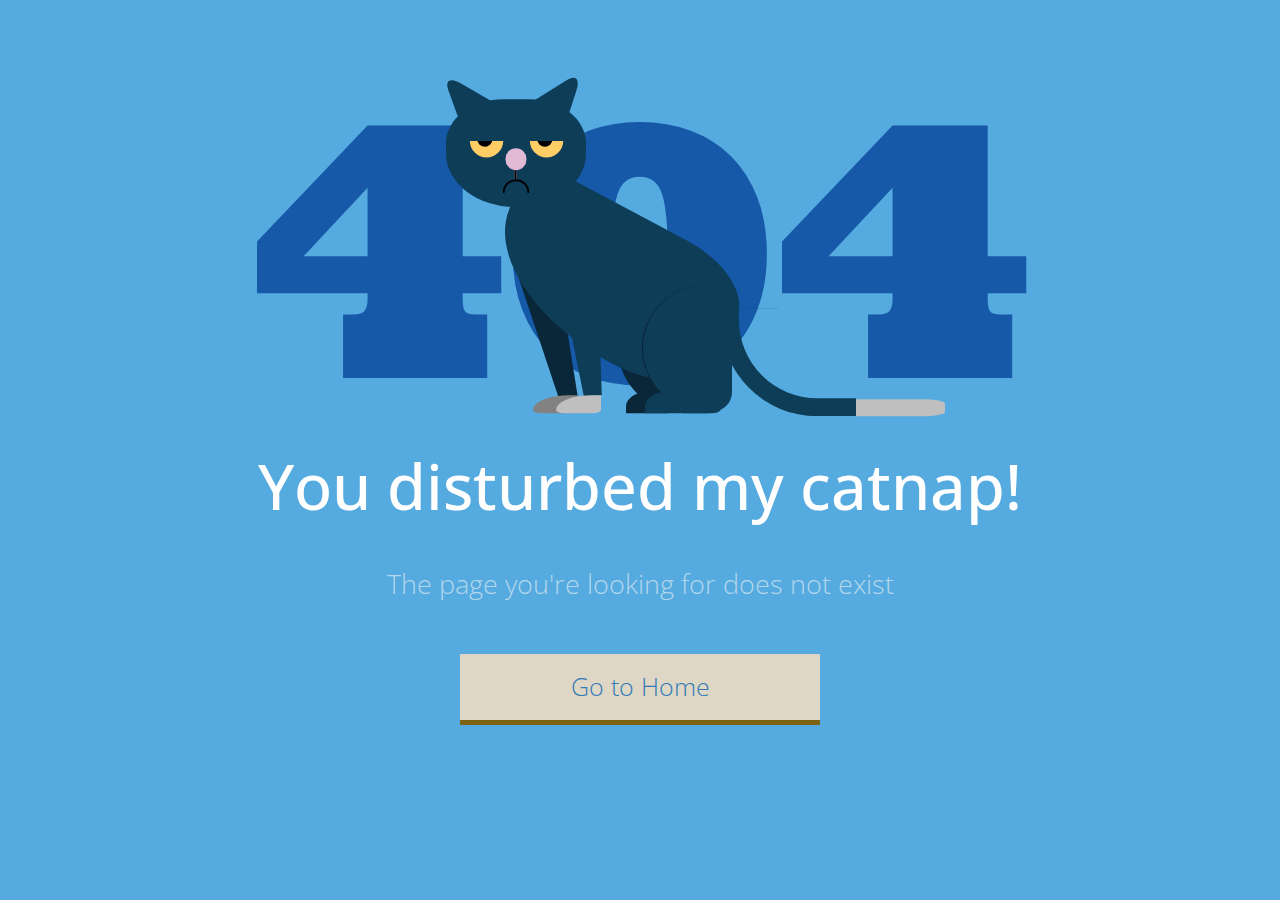
<file: index404.html>
<!DOCTYPE html>
<html lang="en">
  <head>
    <meta charset="utf-8">
    <meta name="viewport" content="width=device-width, initial-scale=1.0">
    <meta name="description" content="">
    <meta name="author" content="Pankaj Taneja">

    <title>404 Cat</title>
	
	<!-- Fonts -->
	<link href='http://fonts.googleapis.com/css?family=Open+Sans:400,700,600' rel='stylesheet' type='text/css'>
	<link href='http://fonts.googleapis.com/css?family=Roboto:400,900,300,700' rel='stylesheet' type='text/css'>
    <link href='http://fonts.googleapis.com/css?family=Ultra' rel='stylesheet' type='text/css'>
	
	<!-- Latest compiled and minified Bootstrap CSS -->
	<link rel="stylesheet" href="https://maxcdn.bootstrapcdn.com/bootstrap/3.3.5/css/bootstrap.min.css">

    <!-- Core CSS -->
	<link href="css/custom.css" rel="stylesheet">
	


    


  </head>
	<body class="blue-bg">		  
		  <div class="col-md-12" style="top:48vmin">
			<div class="meow">
				<div class="cat">
						<div class="cat-inner">								
						</div>
						<div class="cat-head">
						   <div class="cat-ear"></div>
						   <div class="cat-ear2"></div>
						   <div class="cat-nose"></div>
						   <div class="cat-mouth"><div class="cat-meow"></div></div>
						   	<div class="cateye">
								<div class="cateye inner"></div>
								<div class="cateye inner inner-2"></div>
								<div class="cateyelid top"></div>
								<div class="cateyelid bottom"></div>
							</div>
							<div class="cateye2">
								<div class="cateye inner"></div>
								<div class="cateye inner inner-2"></div>
								<div class="cateyelid top"></div>
								<div class="cateyelid bottom"></div>
							</div>
						</div>
						<div class="cat-leg"></div>
						<div class="cat-foot"></div>	
						<div class="cat-leg-front"></div>
						<div class="cat-foot-front"></div>		
						<div class="cat-hind-leg"></div>
						<div class="cat-hind-leg-top"></div>				
						<div class="cat-hind-foot"></div>
						<div class="cat-hind-paw"></div>
						<div class="cat-hind-leg2"></div>
						<div class="cat-hind-leg-top2"></div>						
						<div class="cat-hind-foot2"></div>
						<div class="cat-hind-paw2"></div>
						<div class="cat-tail"></div>	
						<div class="cat-tail-end"></div>						
			</div>
				<h1>404</h1>	
			</div>
		  </div>
		  <div class="col-md-12">
			<div class="message">	
			<h2>You disturbed my catnap!</h2>
			<p>The page you're looking for does not exist</p><br>
			<div class="btndiv"><div class="btnpop"><a href="index.php">Go to Home</a></div></div>	
			</div>	
		  </div>	

	</body>
</html>
</file>
<file: css/custom.css>
body {
    font-family: 'Open Sans',Helvetica,Arial,sans-serif !important;
    font-weight: lighter; 

}

/*=====================================================
=            Media Queries for meow          =
=====================================================*/
@media only screen and (max-width : 2200px) {

.message {
    top: 45vmin;
}	

.message  h2{
  font-size: 7vmin;
}

.meow-background {
  width: 50%;
}

.dogmenu li {
  float: left;
}

}


@media only screen and (max-width : 900px) {

.message {
    top: 47vmin;
}	


.message  h2{
  font-size: 5.5vmin;
}

.meow {
  left: 32%;
  top: 40%;
}

.meow-background {
  width: 100%;
}

.dogmenu li {
  float: none;
}

.dogmenu a {
  display: none;
  font: bold 10px sans-serif;
  }

}

@media only screen and (max-width : 480px) {

.message {
    top: 65 vmin;
}	


.message  h1{
  margin-top: vmin;
  font-size: 20vmin;
}

.message  h2{
  font-size: 7vmin;
}

.meow {
  left: 27%;
  top:40%;
}

.meow-background {
  width: 100%;
}

.dogmenu li {
  float: none;
}

.dogmenu a {
  display: none;
  font: bold 10px sans-serif;
  }

}

.blue-bg {

	background-color: #55AADF;
	overflow:hidden;
	
}

.message {
    text-align: center;
    position: absolute;
    left: 50%;
	-webkit-transform: translateX(-50%);
    -moz-transform: translateX(-50%);
    -o-transform: translateX(-50%);
    -ms-transform:translateX(-50%);
    transform: translateX(-50%);
	width: 100%;
}

.message  h1{
  font-family: ultra;
  color: #F8DC93;
  margin-bottom: -7vmin;
}

.message  h2{
  color: #FFF;
  font-weight: 500;
  margin-bottom: 5vmin;
  margin-top: 5vmin;

}

.message  p {
  font-size: 3vmin;
  color: #B3D6EC;
}

 /* CAT */
 
.cat {

    height: 16vmin;
    width: 30vmin;
    position: absolute;
    left: 50%;
	-webkit-transform: translateY(-70%) translateX(-50%);
    -moz-transform: translateY(-70%) translateX(-50%);
    -o-transform: translateY(-70%) translateX(-50%);
    -ms-transform:translateY(-70%) translateX(-50%);
    transform: translateY(-70%) translateX(-50%);
    border-radius: 5% 32% 15% 65%;
    top: -17vmin;
	z-index:10;
	
}	

.cat-inner {

    height: 16vmin;
    width: 28vmin;
    background-color: #0E3D58;
    position: absolute;
		-webkit-transform: translateY(-70%) translateX(-50%) rotate(28deg);
    -moz-transform: translateY(-70%) translateX(-50%) rotate(28deg);
    -o-transform: translateY(-70%) translateX(-50%) rotate(28deg);
    -ms-transform:translateY(-70%) translateX(-50%) rotate(28deg);
    transform: translateY(-70%) translateX(-50%) rotate(28deg);
    border-radius: 5% 32% 35% 65%;
    left: 48%;
    bottom: -70%;
    transform-origin: 20% 30%;
    transition: .4s ease-in-out;
	
}	

.cat:hover .cat-inner {

    height: 16vmin;
    width: 28vmin;
    background-color: #0E3D58;
    position: absolute;
	-webkit-transform: translateY(-70%) translateX(-50%) rotate(0deg);
    -moz-transform: translateY(-70%) translateX(-50%) rotate(0deg);
    -o-transform: translateY(-70%) translateX(-50%) rotate(0deg);
    -ms-transform:translateY(-70%) translateX(-50%) rotate(0deg);
    transform: translateY(-70%) translateX(-50%) rotate(0deg);
    border-radius: 5% 32% 35% 65%;
    left: 46%;
    bottom: -70%;
    transform-origin: 20% 30%;
    transition: .4s ease-in-out;
	
}	


.cat-head {
    position: absolute;
    height: 75%;
    width: 52%;
    background-color: #0E3D58;
    left: -22%;
    top: -55%;
    border-radius: 45% 45% 55% 55%;
}

.cat-ear {
    position: absolute;
    background-color: #0E3D58;
    text-align: left;
    left: 24%;
    top: 3%;
	-webkit-transform: rotate(30deg) skewX(-30deg) scale(1,.566);
    -moz-transform: rotate(30deg) skewX(-30deg) scale(1,.566);
    -o-transform: rotate(30deg) skewX(-30deg) scale(1,.566);
    -ms-transform:rotate(30deg) skewX(-30deg) scale(1,.566);
	transform: rotate(30deg) skewX(-30deg) scale(1,.566);
	-webkit-animation: cattwitch 5s ease-in-out 2s infinite;
    animation: cattwitch 5s ease-in-out 2s infinite;
	transition: .4s ease-in-out;
}
.cat-ear:before,
.cat-ear:after {
	content: '';
	position: absolute;
	background-color: inherit;
}
.cat-ear,
.cat-ear:before,
.cat-ear:after {
	width:  8vmin;
	height: 8vmin;
	border-top-right-radius: 30%;
}

.cat-ear:before {
	-webkit-transform: rotate(-135deg) skewX(-45deg) scale(1.414,.707) translate(0,-50%);
    -moz-transform: rotate(-135deg) skewX(-45deg) scale(1.414,.707) translate(0,-50%);
    -o-transform: rotate(-135deg) skewX(-45deg) scale(1.414,.707) translate(0,-50%);
    -ms-transform:rotate(-135deg) skewX(-45deg) scale(1.414,.707) translate(0,-50%);
	transform: rotate(-135deg) skewX(-45deg) scale(1.414,.707) translate(0,-50%);
}
.cat-ear:after {
	-webkit-transform: rotate(135deg) skewY(-45deg) scale(.707,1.414) translate(50%);
    -moz-transform: rotate(135deg) skewY(-45deg) scale(.707,1.414) translate(50%);
    -o-transform: rotate(135deg) skewY(-45deg) scale(.707,1.414) translate(50%);
    -ms-transform:rotate(135deg) skewY(-45deg) scale(.707,1.414) translate(50%);
	transform: rotate(135deg) skewY(-45deg) scale(.707,1.414) translate(50%);
}

.cat-ear2 {
	position: absolute;
    background-color: #0E3D58;
    text-align: left;
    left: 37%;
    top: 19%;
	-webkit-transform: rotate(108deg) skewX(-30deg) scale(1,.566);	
    -moz-transform: rotate(108deg) skewX(-30deg) scale(1,.566);	
    -o-transform: rotate(108deg) skewX(-30deg) scale(1,.566);	
    -ms-transform:rotate(108deg) skewX(-30deg) scale(1,.566);	
    transform: rotate(108deg) skewX(-30deg) scale(1,.566);	
	transition: .2s ease-in-out;
}
.cat-ear2:before,
.cat-ear2:after {
	content: '';
	position: absolute;
	background-color: inherit;
}
.cat-ear2,
.cat-ear2:before,
.cat-ear2:after {
	width:  8vmin;
	height: 8vmin;
	border-top-right-radius: 30%;
}

.cat-ear2:before {
	-webkit-transform: rotate(-135deg) skewX(-45deg) scale(1.414,.707) translate(0,-50%);
    -moz-transform: rotate(-135deg) skewX(-45deg) scale(1.414,.707) translate(0,-50%);
    -o-transform: rotate(-135deg) skewX(-45deg) scale(1.414,.707) translate(0,-50%);
    -ms-transform:rotate(-135deg) skewX(-45deg) scale(1.414,.707) translate(0,-50%);
	transform: rotate(-135deg) skewX(-45deg) scale(1.414,.707) translate(0,-50%);
}
.cat-ear2:after {
	-webkit-transform: rotate(135deg) skewY(-45deg) scale(.707,1.414) translate(50%);
    -moz-transform: rotate(135deg) skewY(-45deg) scale(.707,1.414) translate(50%);
    -o-transform: rotate(135deg) skewY(-45deg) scale(.707,1.414) translate(50%);
    -ms-transform:rotate(135deg) skewY(-45deg) scale(.707,1.414) translate(50%);
	transform: rotate(135deg) skewY(-45deg) scale(.707,1.414) translate(50%);
}

.cat-nose {
    position: absolute;
    background-color: #E2BAD6;
    width: 15%;
    height: 20%;
    border-radius: 50%;
    left: 50%;
	-webkit-transform: translateX(-50%);
    -moz-transform: translateX(-50%);
    -o-transform: translateX(-50%);
    -ms-transform: translateX(-50%);
    transform: translateX(-50%);
    top: 46%;
}

.cat-nose:after {
	content: "";
    position: absolute;
    background-color: #E2BAD6;
    width: 0vmin;
    height: 1vmin;
    border: 1px solid #000;
    left: 50%;
	-webkit-transform: translateX(-50%);
    -moz-transform: translateX(-50%);
    -o-transform: translateX(-50%);
    -ms-transform: translateX(-50%);
    transform: translateX(-50%);
    top: 100%;
}

.cat-mouth {
	background-color: transparent;
	border-top: .3vmin solid #000;
    border-right: .3vmin solid #000;
    border-left: .3vmin solid #000;
    height: 1.5vmin;
    width: 3vmin;
    -moz-border-radius: 150px 0px 150px 0px;
    border-radius: 4vmin 4vmin 0px 0px;
    position: absolute;
    bottom: 13%;
    left: 50%;
	-webkit-transform: translateX(-50%);
    -moz-transform: translateX(-50%);
    -o-transform: translateX(-50%);
    -ms-transform: translateX(-50%);
    transform: translateX(-50%);
	overflow:hidden;
}

.cat-meow {
	background-color: #000;
    border-top: 2px solid #000;
    border-right: 2px solid #000;
    border-left: 2px solid #000;
    height: 1.5vmin;
    width: 3vmin;
    -moz-border-radius: 150px 0px 150px 0px;
    border-radius: 4vmin 4vmin 0px 0px;
    position: absolute;
	bottom:120%;
    left: 50%;
	-webkit-transform: translateX(-50%);
    -moz-transform: translateX(-50%);
    -o-transform: translateX(-50%);
    -ms-transform: translateX(-50%);
    transform: translateX(-50%);
	transition: .4s ease-in-out;
}

.cat:hover .cat-meow {
 -webkit-animation: meow 1s ease-in-out 6s 1;
  animation: meow 1s ease-in-out 6s 1;
}

.cat-leg {
	border-top: 18vmin solid #092738;
    border-left: 3vmin solid transparent;
    height: 0;
    width: 5vmin;
	-webkit-transform: rotate(-9deg);
    -moz-transform: rotate(-9deg);
    -o-transform: rotate(-9deg);
    -ms-transform: rotate(-9deg);
    transform: rotate(-9deg);
    position: absolute;
    top: 45%;
    left: 6%;
    z-index: -1;	
}

.cat-foot {
	height: 2vmin;
    width: 5vmin;
    background-color: #828282;
    position: absolute;
    bottom: -63%;
    left: 10.5%;
    border-radius: 90% 0% 20% 20%;
}

.cat-leg-front {
    border-top: 18vmin solid #0E3D58;
    border-left: 3vmin solid transparent;
    height: 0;
    width: 5vmin;
	-webkit-transform: rotate(-2deg);
    -moz-transform: rotate(-2deg);
    -o-transform: rotate(-2deg);
    -ms-transform: rotate(-2deg);
    transform: rotate(-2deg);
    position: absolute;
    top: 39%;
    left: 18%;
    z-index: -1;
}

.cat-foot-front {
	height: 2vmin;
    width: 5vmin;
    background-color: #BFBFBF;
    position: absolute;
    bottom: -63%;
    left: 19%;
    border-radius: 90% 0% 20% 20%;
}

.cat-hind-leg {
    height: 14vmin;
    width: 10vmin;
    border-radius: 10vmin 0 3vmin 10vmin;
    position: absolute;
    background-color: #0E3D58;
    border-left: 1px solid #092738;
    right: 16%;
    bottom: -62%;
    transition: .4s ease-in-out;
}

.cat-hind-leg2 {
    height: 14vmin;
    width: 10vmin;
    border-radius: 10vmin 0 3vmin 10vmin;
    position: absolute;
    background-color: #092738;
    border-left: 1px solid #092738;
    right: 25%;
    bottom: -62%;
    transition: .4s ease-in-out;
    z-index: -1;
}

.cat-hind-foot {
	height: 2.5vmin;
    width: 5vmin;
    position: absolute;
    background-color: #0E3D58;
    border-radius: 30% 20% 20% 30%;
    right: 20%;
    bottom: -63%;
    transform-origin: 0% 0%;
    transition: .4s ease-in-out;
}

.cat-hind-foot2 {
	height: 2.5vmin;
    width: 5vmin;
    position: absolute;
    background-color: #0E3D58;
    border-radius: 30% 20% 20% 30%;
    right: 22%;
    bottom: -63%;
    transform-origin: 0% 0%;
    transition: .4s ease-in-out;
	z-index:-1;
}

.cat-hind-paw {
    height: 2.5vmin;
    width: 4.7vmin;
    position: absolute;
    background-color: #0E3D58;
    border-radius: 70% 0% 0% 0%;
    right: 32.5%;
    bottom: -63%;
}

.cat-hind-paw2 {
height: 2.5vmin;
    width: 4.7vmin;
    position: absolute;
    background-color: #092738;
    border-radius: 70% 0% 0% 0%;
    right: 39.5%;
    bottom: -63%;
    z-index: -1;
}
 
.cat-hind-leg-top {
    border-top: 9vmin solid #0E3D58;
    border-left: 3vmin solid transparent;
    height: 0;
    width: 5vmin;
	-webkit-transform: rotate(-20deg);
    -moz-transform: rotate(-20deg);
    -o-transform: rotate(-20deg);
    -ms-transform: rotate(-20deg);
    transform: rotate(-20deg);
    position: absolute;
    top: 109%;
    right: 24%;
    z-index: 5;
	transition: .4s ease-in-out;
}

.cat-hind-leg-top2 {
    border-top: 9vmin solid #092738;
    border-left: 3vmin solid transparent;
    height: 0;
    width: 5vmin;
	-webkit-transform: rotate(-20deg);
    -moz-transform: rotate(-20deg);
    -o-transform: rotate(-20deg);
    -ms-transform: rotate(-20deg);
    transform: rotate(-20deg);
    position: absolute;
    top: 109%;
    right: 30%;
    z-index: -1;
	transition: .4s ease-in-out;
}

.cat:hover .cat-hind-leg {

    height: 15vmin;
    width: 10vmin;
    border-radius: 10vmin 4vmin 0 10vmin;
    position: absolute;
    background-color: #0E3D58;
    border-left: 1px solid #092738;
	-webkit-transform: rotate(24deg);
    -moz-transform: rotate(24deg);
    -o-transform: rotate(24deg);
    -ms-transform: rotate(24deg);
    transform: rotate(24deg);
    right: 6%;
    bottom: -7%;
    transform-origin: 20% 30%;
	
	
}	

.cat:hover .cat-hind-leg2 {
    height: 15vmin;
    width: 10vmin;
    border-radius: 10vmin 4vmin 0 10vmin;
    position: absolute;
    background-color: #092738;
    border-left: 1px solid #092738;
	-webkit-transform: rotate(24deg);
    -moz-transform: rotate(24deg);
    -o-transform: rotate(24deg);
    -ms-transform: rotate(24deg);
    transform: rotate(24deg);
    right: 15%;
    bottom: -7%;
    transform-origin: 20% 30%;
	
}	

.cat:hover .cat-hind-foot {

    height: 2.7vmin;
    width: 7vmin;
    position: absolute;
    background-color: #0E3D58;
    border-radius: 0% 0% 0% 0%;
    right: 15%;
    bottom: -66%;
	-webkit-transform: rotate(-38deg);
    -moz-transform: rotate(-38deg);
    -o-transform: rotate(-38deg);
    -ms-transform: rotate(-38deg);
    transform: rotate(-38deg);
	
}	

.cat:hover .cat-hind-foot2 {

    height: 2.7vmin;
    width: 7vmin;
    position: absolute;
    background-color: #092738;
    border-radius: 0% 0% 0% 0%;
    right: 22%;
    bottom: -66%;
	-webkit-transform: rotate(-38deg);
    -moz-transform: rotate(-38deg);
    -o-transform: rotate(-38deg);
    -ms-transform: rotate(-38deg);
    transform: rotate(-38deg);
	z-index:-1;
	
	
}	

.cat:hover .cat-hind-leg-top {
	border-top: 9vmin solid #0E3D58;
    border-left: 3vmin solid transparent;
    height: 0;
    width: 5vmin;
	-webkit-transform: rotate(-27deg);
    -moz-transform: rotate(-27deg);
    -o-transform: rotate(-27deg);
    -ms-transform: rotate(-27deg);
    transform: rotate(-27deg);
    position: absolute;
    top: 89%;
    right: 19%;
    z-index: 5;
}

.cat:hover .cat-hind-leg-top2 {
	border-top: 9vmin solid #092738;
    border-left: 3vmin solid transparent;
    height: 0;
    width: 5vmin;
	-webkit-transform: rotate(-27deg);
    -moz-transform: rotate(-27deg);
    -o-transform: rotate(-27deg);
    -ms-transform: rotate(-27deg);
    transform: rotate(-27deg);
    position: absolute;
    top: 89%;
    right: 23%;
    z-index: -1;
}

.cat-tail {

    background-color: transparent;
    height: 12vmin;
    width: 15vmin;
    -moz-border-radius: 2vmin 0 0 16vmin;
    border-left: 2vmin solid #0E3D58;
    border-bottom: 2vmin solid #0E3D58;
    border-radius: 2vmin 0 0 16vmin;
    transform-origin: 100% 0%;
    -webkit-transform: rotate(0deg);
    -moz-transform: rotate(0deg);
    -o-transform: rotate(0deg);
    -ms-transform: rotate(0deg);
    transform: rotate(0deg);
    right: -30%;
    bottom: -65%;
    position: absolute;
    z-index: 1;
    -webkit-transition: .4s ease-in-out;
    -moz-transition: .4s ease-in-out;
    -o-transition: .4s ease-in-out;
    transition: .4s ease-in-out;

}

.cat:hover .cat-tail {
	background-color: transparent;
    height: 20vmin;
    width: 9vmin;
    -moz-border-radius: 2vmin 0 0 16vmin;
    border-left: 2vmin solid #0E3D58;
    border-bottom: 2vmin solid #0E3D58;
    border-radius: 2vmin 0 0 16vmin;
    transform-origin: 100% 0%;
    -webkit-transform: rotate(0deg);
    -moz-transform: rotate(0deg);
    -o-transform: rotate(0deg);
    -ms-transform: rotate(0deg);
    transform: rotate(0deg);
    right: -18%;
    bottom: -65%;
    position: absolute;
    z-index: 1;
    -webkit-transition: .4s ease-in-out;
    -moz-transition: .4s ease-in-out;
    -o-transition: .4s ease-in-out;
    transition: .4s ease-in-out;
}

.cat-tail-end {
	width: 10vmin;
    height: 1.9vmin;
    position: absolute;
    bottom: -65%;
    right: -63%;
    background-color: #BFBFBF;
    border-radius: 0% 25% 25% 0%;
    transition: .4s ease-in-out;
}

.cat:hover .cat-tail-end {
    width: 10vmin;
    height: 1.9vmin;
    position: absolute;
    bottom: -65%;
    right: -51%;
    background-color: #BFBFBF;
    border-radius: 0% 25% 25% 0%;
    transition: .4s ease-in-out;
}

  
.cateye {
	position: absolute;
    overflow: hidden;
    width: 9vmin;
    height: 9vmin;
    border-radius: 50%;
    transform: scale(.65);
    bottom: 24.2%;
}

.cateye2 {
	position: absolute;
    overflow: hidden;
    width: 9vmin;
    height: 9vmin;
    border-radius: 50%;
    transform: scale(.65);
    bottom: 24.2%;
    left: 43%;
}

.cateye.inner {
  position: absolute;
  background: #FFCD66;
  padding: 0;
  width: auto;
  height: auto;
  border: none;
  margin: 0;
  left: 1%;
  right: 1%;
  bottom: 1%;
  top: 1%;
  transition: .4s ease-in-out;
}

.cateye.inner-2 {
  left: 25%;
  right: 25%;
  bottom: 25%;
  top: 25%;
  background: #000;
  transition: .4s ease-in-out;
  height:4vmin;
  width:4vmin;
}

.cat:hover .cateye.inner-2 {
  height:2vmin;
  width:2vmin;
  left: 40%; 
  top:40%;
  -webkit-animation: cateyes 6s ease-in-out 1;
  animation: cateyes 6s ease-in-out 1;
}

.cateyelid {
  position: absolute;
  height: 50%;
  left: 0;
  right: 0;
  background: #0E3D58;
  transition: margin 0.15s ease;
}

.cateyelid.top {
  display:block;
  top: 0;
  border-radius: 200px 200px 0 0;
}

.cateyelid.bottom {
    display: block;
    bottom: 0;
    border-radius: 0 0 200px 200px;
    margin-bottom: -50%;
    -webkit-animation: catblink 4s ease-in-out 2s infinite;
    animation: catblink 4s ease-in-out 2s infinite;
}

/* The animation code */

@keyframes catblink {
0% {margin-bottom: -50%;}
3% {margin-bottom: 0%;}
6% {margin-bottom: -50%;}
100% {margin-bottom: -50%;}
}

@-webkit-keyframes catblink {
0% {margin-bottom: -50%;}
3% {margin-bottom: 0%;}
6% {margin-bottom: -50%;}
100% {margin-bottom: -50%;}
}

@keyframes cattwitch {
0% { -webkit-transform: rotate(30deg) skewX(-30deg) scale(1,.566);
    -moz-transform: rotate(30deg) skewX(-30deg) scale(1,.566);
    -o-transform: rotate(30deg) skewX(-30deg) scale(1,.566);
    -ms-transform: rotate(30deg) skewX(-30deg) scale(1,.566);
	transform:rotate(30deg) skewX(-30deg) scale(1,.566);}
2% {-webkit-transform: rotate(20deg) skewX(-30deg) scale(1,.566);
    -moz-transform: rotate(20deg) skewX(-30deg) scale(1,.566);
    -o-transform: rotate(20deg) skewX(-30deg) scale(1,.566);
    -ms-transform: rotate(20deg) skewX(-30deg) scale(1,.566);
    transform:rotate(20deg) skewX(-30deg) scale(1,.566);}
4% { -webkit-transform: rotate(30deg) skewX(-30deg) scale(1,.566);
    -moz-transform: rotate(30deg) skewX(-30deg) scale(1,.566);
    -o-transform: rotate(30deg) skewX(-30deg) scale(1,.566);
    -ms-transform: rotate(30deg) skewX(-30deg) scale(1,.566);
   transform:rotate(30deg) skewX(-30deg) scale(1,.566);}
50% { -webkit-transform: rotate(30deg) skewX(-30deg) scale(1,.566);
    -moz-transform: rotate(30deg) skewX(-30deg) scale(1,.566);
    -o-transform: rotate(30deg) skewX(-30deg) scale(1,.566);
    -ms-transform: rotate(30deg) skewX(-30deg) scale(1,.566);
   transform:rotate(30deg) skewX(-30deg) scale(1,.566);}
100% { -webkit-transform: rotate(30deg) skewX(-30deg) scale(1,.566);
    -moz-transform: rotate(30deg) skewX(-30deg) scale(1,.566);
    -o-transform: rotate(30deg) skewX(-30deg) scale(1,.566);
    -ms-transform: rotate(30deg) skewX(-30deg) scale(1,.566);
   transform:rotate(30deg) skewX(-30deg) scale(1,.566);}
}

@-webkit-keyframes cattwitch {
0% { -webkit-transform: rotate(30deg) skewX(-30deg) scale(1,.566);
    -moz-transform: rotate(30deg) skewX(-30deg) scale(1,.566);
    -o-transform: rotate(30deg) skewX(-30deg) scale(1,.566);
    -ms-transform: rotate(30deg) skewX(-30deg) scale(1,.566);
	transform:rotate(30deg) skewX(-30deg) scale(1,.566);}
2% {-webkit-transform: rotate(20deg) skewX(-30deg) scale(1,.566);
    -moz-transform: rotate(20deg) skewX(-30deg) scale(1,.566);
    -o-transform: rotate(20deg) skewX(-30deg) scale(1,.566);
    -ms-transform: rotate(20deg) skewX(-30deg) scale(1,.566);
    transform:rotate(20deg) skewX(-30deg) scale(1,.566);}
4% { -webkit-transform: rotate(30deg) skewX(-30deg) scale(1,.566);
    -moz-transform: rotate(30deg) skewX(-30deg) scale(1,.566);
    -o-transform: rotate(30deg) skewX(-30deg) scale(1,.566);
    -ms-transform: rotate(30deg) skewX(-30deg) scale(1,.566);
   transform:rotate(30deg) skewX(-30deg) scale(1,.566);}
50% { -webkit-transform: rotate(30deg) skewX(-30deg) scale(1,.566);
    -moz-transform: rotate(30deg) skewX(-30deg) scale(1,.566);
    -o-transform: rotate(30deg) skewX(-30deg) scale(1,.566);
    -ms-transform: rotate(30deg) skewX(-30deg) scale(1,.566);
   transform:rotate(30deg) skewX(-30deg) scale(1,.566);}
100% { -webkit-transform: rotate(30deg) skewX(-30deg) scale(1,.566);
    -moz-transform: rotate(30deg) skewX(-30deg) scale(1,.566);
    -o-transform: rotate(30deg) skewX(-30deg) scale(1,.566);
    -ms-transform: rotate(30deg) skewX(-30deg) scale(1,.566);
   transform:rotate(30deg) skewX(-30deg) scale(1,.566);}
}

@keyframes cateyes {
0% {height:2vmin; width: 2vmin; left: 40%; top:40%;}
18% {height:2vmin; width: 2vmin; left: 40%; top:40%;}
25% {height:2vmin; width: 2vmin; left: 20%; top:20%;}
42% {height:2vmin; width: 2vmin; left: 20%; top:20%;}
50%  {height:2vmin; width: 2vmin; left: 60%; top:20%;}
68%  {height:2vmin; width: 2vmin; left: 60%; top:20%;}
75%  {height:2vmin; width: 2vmin; left: 30%; top:70%;}
85%  {height:2vmin; width: 2vmin; left: 30%; top:70%;}
95% {height:2vmin; width: 2vmin; left: 40%; top:40%;}
100% {height:2vmin; width: 2vmin; left: 40%; top:40%;}
}

@-webkit-keyframes cateyes {
0% {height:2vmin; width: 2vmin; left: 40%; top:40%;}
20% {height:2vmin; width: 2vmin; left: 40%; top:40%;}
25% {height:2vmin; width: 2vmin; left: 20%; top:20%;}
42% {height:2vmin; width: 2vmin; left: 20%; top:20%;}
50%  {height:2vmin; width: 2vmin; left: 60%; top:20%;}
68%  {height:2vmin; width: 2vmin; left: 60%; top:20%;}
75%  {height:2vmin; width: 2vmin; left: 30%; top:70%;}
85%  {height:2vmin; width: 2vmin; left: 30%; top:70%;}
95% {height:2vmin; width: 2vmin; left: 40%; top:40%;}
100% {height:2vmin; width: 2vmin; left: 40%; top:40%;}
}

@keyframes meow {
0% {bottom: 120%;}
15% {bottom: 0%;}
50% {bottom: 120%;}
100% {bottom: 120%;}
}

@-webkit-keyframes meow {
0% {bottom: 120%;}
15% {bottom: 0%;}
50% {bottom: 120%;}
100% {bottom: 120%;}
}

.cat:hover .cateyelid {
    background: transparent;
}

.cat:hover .cat-ear {
	    -webkit-transform: rotate(40deg) skewX(-30deg) scale(1,.566);
    -moz-transform: rotate(40deg) skewX(-30deg) scale(1,.566);
    -o-transform: rotate(40deg) skewX(-30deg) scale(1,.566);
    -ms-transform: rotate(40deg) skewX(-30deg) scale(1,.566);
    transform:rotate(40deg) skewX(-30deg) scale(1,.566);
	animation:none;
}

.cat:hover .cat-ear2 {
	    -webkit-transform: rotate(98deg) skewX(-30deg) scale(1,.566);
    -moz-transform: rotate(98deg) skewX(-30deg) scale(1,.566);
    -o-transform: rotate(98deg) skewX(-30deg) scale(1,.566);
    -ms-transform: rotate(98deg) skewX(-30deg) scale(1,.566);
    transform:rotate(98deg) skewX(-30deg) scale(1,.566);
}

.btndiv {
 height:100px; 
 margin-top:20px;
 margin-bottom:10px;
}

.btnpop {
    background: #DED7C5;
    position: relative;
    width: 40vmin;
    padding: 15px 40px;
    border-top: 0px;
    border-left: 0px;
    border-right: 0px;
    border-bottom: 5px solid #7C6211;
    color: #7C6211;
    font-size: 25px;
    vertical-align: middle;
    -webkit-border-radius: 1px;
    -moz-border-radius: 1px;
    border-radius: 1px;
    transition: all 0.1s;
    left: 50%;
	-webkit-transform: translateX(-50%);
  -moz-transform: translateX(-50%);
  -o-transform: translateX(-50%);
  -ms-transform: translateX(-50%);
  transform: translateX(-50%);
    transform: translateX(-50%);
}
.btnpop:hover { 
  border-bottom: 5px solid #1462BD;
  background: #4984cc;
}
.btnpop:active { 
  top: 2px; 
  border-bottom: 2px solid #1462BD;
  background: #4984cc; 
  -webkit-box-shadow:none;
  box-shadow:none;
}

.btnpop:focus {outline:0;}

.meow h1 {
    font-size: 39vmin;
    position: absolute;
    top: -44vmin;
    font-family: ultra;
    left: 50%;
	    -webkit-transform: translateX(-50%);
    -moz-transform: translateX(-50%);
    -o-transform: translateX(-50%);
    -ms-transform: translateX(-50%);
    transform: translateX(-50%);
    color: #1659A9;
}
</file>
